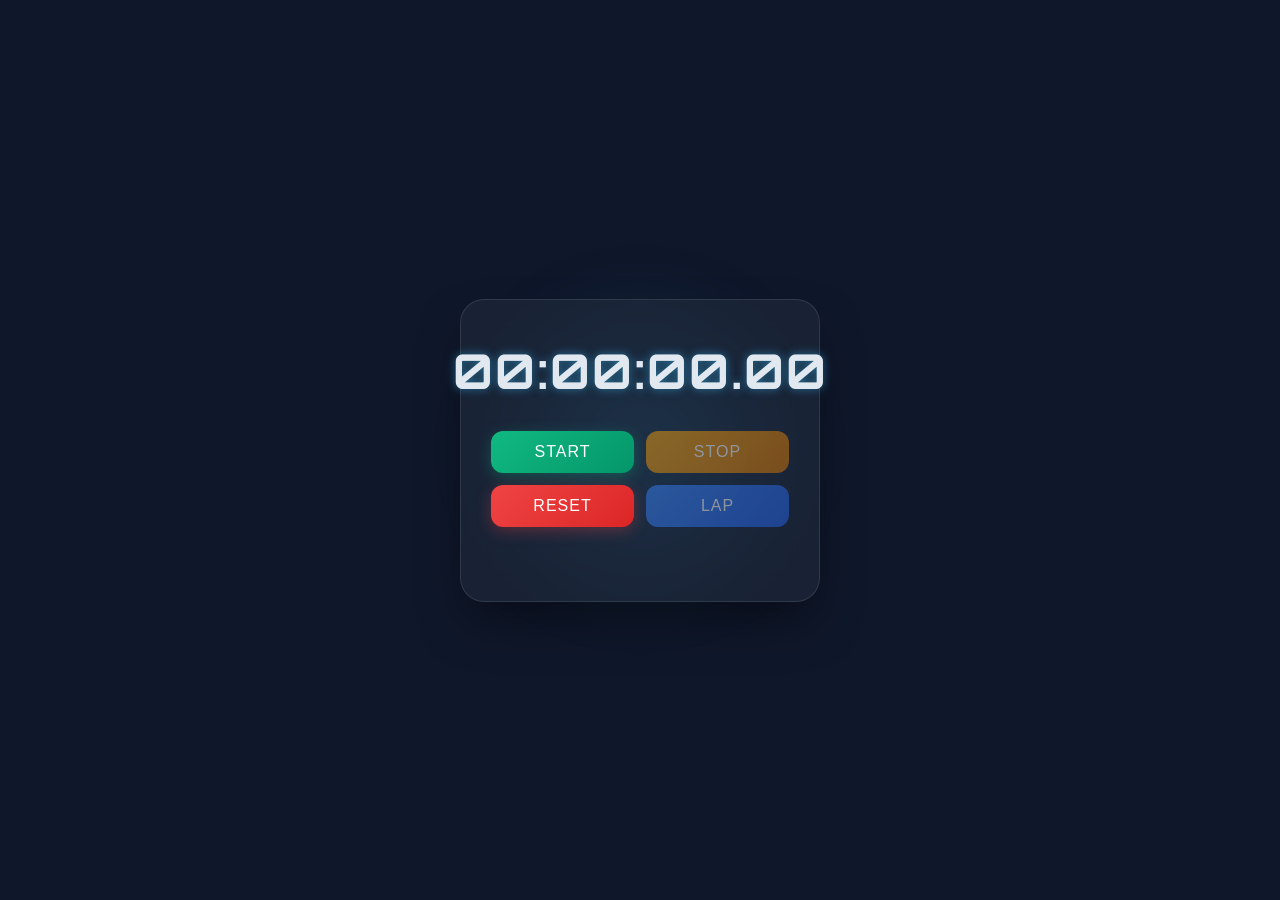
<file: stopwatch/index.html>
<!DOCTYPE html>
<html lang="en">
<head>
    <meta charset="UTF-8">
    <meta name="viewport" content="width=device-width, initial-scale=1.0">
    <title>Premium Stopwatch</title>
    <link rel="stylesheet" href="style.css">
</head>
<body>
    <div class="stopwatch-container">
        <div class="glow"></div>
        <div class="stopwatch">
            <h1 id="display">00:00:00.00</h1>
            <div class="controls">
                <button id="startBtn" class="btn primary">Start</button>
                <button id="stopBtn" class="btn secondary">Stop</button>
                <button id="resetBtn" class="btn danger">Reset</button>
                <button id="lapBtn" class="btn info">Lap</button>
            </div>
            <ul id="lapsList" class="laps"></ul>
        </div>
    </div>
    <script src="script.js"></script>
</body>
</html>
</file>
<file: stopwatch/style.css>
@import url('https://fonts.googleapis.com/css2?family=Orbitron:wght@400;700&family=Roboto:wght@300;400;500&display=swap');

* {
    margin: 0;
    padding: 0;
    box-sizing: border-box;
}

body {
    font-family: 'Roboto', sans-serif;
    min-height: 100vh;
    display: flex;
    justify-content: center;
    align-items: center;
    background: #0f172a;
    color: #f8fafc;
    overflow: hidden;
}

.stopwatch-container {
    position: relative;
    width: 100%;
    max-width: 400px;
    padding: 20px;
}

.glow {
    position: absolute;
    top: 50%;
    left: 50%;
    transform: translate(-50%, -50%);
    width: 300px;
    height: 300px;
    background: radial-gradient(circle, rgba(56, 189, 248, 0.4) 0%, rgba(15, 23, 42, 0) 70%);
    z-index: 0;
    filter: blur(40px);
    animation: pulse 4s infinite alternate;
}

@keyframes pulse {
    0% { transform: translate(-50%, -50%) scale(0.8); opacity: 0.5; }
    100% { transform: translate(-50%, -50%) scale(1.2); opacity: 1; }
}

.stopwatch {
    position: relative;
    z-index: 1;
    background: rgba(30, 41, 59, 0.7);
    backdrop-filter: blur(16px);
    border: 1px solid rgba(255, 255, 255, 0.1);
    border-radius: 24px;
    padding: 40px 30px;
    box-shadow: 0 25px 50px -12px rgba(0, 0, 0, 0.5);
    display: flex;
    flex-direction: column;
    align-items: center;
}

#display {
    font-family: 'Orbitron', sans-serif;
    font-size: 3rem;
    font-weight: 700;
    letter-spacing: 2px;
    margin-bottom: 30px;
    color: #e2e8f0;
    text-shadow: 0 0 10px rgba(56, 189, 248, 0.5);
    font-variant-numeric: tabular-nums;
}

.controls {
    display: flex;
    flex-wrap: wrap;
    gap: 12px;
    justify-content: center;
    margin-bottom: 24px;
    width: 100%;
}

.btn {
    padding: 12px 20px;
    border: none;
    border-radius: 12px;
    font-size: 1rem;
    font-weight: 500;
    cursor: pointer;
    transition: all 0.3s ease;
    text-transform: uppercase;
    letter-spacing: 1px;
    flex: 1 1 40%;
}

.btn:active {
    transform: scale(0.95);
}

.btn.primary {
    background: linear-gradient(135deg, #10b981, #059669);
    color: white;
    box-shadow: 0 4px 15px rgba(16, 185, 129, 0.3);
}

.btn.primary:hover {
    background: linear-gradient(135deg, #34d399, #10b981);
    box-shadow: 0 6px 20px rgba(16, 185, 129, 0.5);
}

.btn.secondary {
    background: linear-gradient(135deg, #f59e0b, #d97706);
    color: white;
    box-shadow: 0 4px 15px rgba(245, 158, 11, 0.3);
}

.btn.secondary:hover {
    background: linear-gradient(135deg, #fbbf24, #f59e0b);
    box-shadow: 0 6px 20px rgba(245, 158, 11, 0.5);
}

.btn.danger {
    background: linear-gradient(135deg, #ef4444, #dc2626);
    color: white;
    box-shadow: 0 4px 15px rgba(239, 68, 68, 0.3);
}

.btn.danger:hover {
    background: linear-gradient(135deg, #f87171, #ef4444);
    box-shadow: 0 6px 20px rgba(239, 68, 68, 0.5);
}

.btn.info {
    background: linear-gradient(135deg, #3b82f6, #2563eb);
    color: white;
    box-shadow: 0 4px 15px rgba(59, 130, 246, 0.3);
}

.btn.info:hover {
    background: linear-gradient(135deg, #60a5fa, #3b82f6);
    box-shadow: 0 6px 20px rgba(59, 130, 246, 0.5);
}

.btn:disabled {
    opacity: 0.5;
    cursor: not-allowed;
    transform: none;
    box-shadow: none;
}

.laps {
    width: 100%;
    max-height: 180px;
    overflow-y: auto;
    list-style: none;
    padding-right: 5px;
    margin-top: 10px;
}

.laps::-webkit-scrollbar {
    width: 6px;
}

.laps::-webkit-scrollbar-track {
    background: rgba(255, 255, 255, 0.05);
    border-radius: 10px;
}

.laps::-webkit-scrollbar-thumb {
    background: rgba(255, 255, 255, 0.2);
    border-radius: 10px;
}

.laps li {
    display: flex;
    justify-content: space-between;
    padding: 12px 16px;
    background: rgba(255, 255, 255, 0.05);
    margin-bottom: 8px;
    border-radius: 8px;
    font-family: 'Orbitron', sans-serif;
    font-size: 0.9rem;
    animation: slideIn 0.3s ease-out forwards;
    opacity: 0;
    transform: translateY(10px);
}

@keyframes slideIn {
    from { opacity: 0; transform: translateY(10px); }
    to { opacity: 1; transform: translateY(0); }
}

.lap-number {
    color: #94a3b8;
}

.lap-time {
    color: #e2e8f0;
    font-weight: 700;
}
</file>
